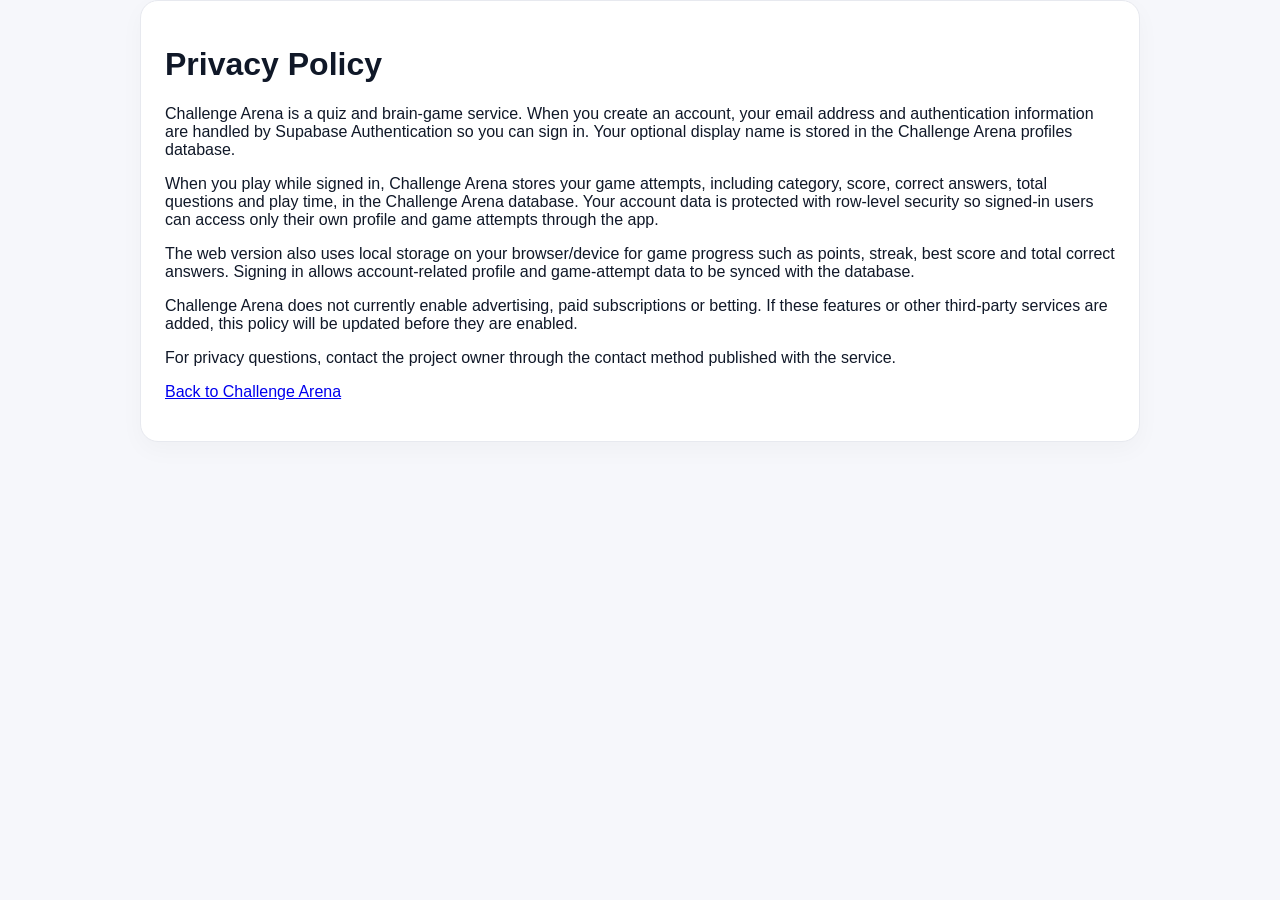
<file: privacy.html>
<!doctype html><html lang="en"><head><meta charset="utf-8"><meta name="viewport" content="width=device-width,initial-scale=1"><title>Challenge Arena Privacy Policy</title><link rel="stylesheet" href="style.css"></head><body><main class="leader"><h1>Privacy Policy</h1><p>Challenge Arena is a quiz and brain-game service. When you create an account, your email address and authentication information are handled by Supabase Authentication so you can sign in. Your optional display name is stored in the Challenge Arena profiles database.</p><p>When you play while signed in, Challenge Arena stores your game attempts, including category, score, correct answers, total questions and play time, in the Challenge Arena database. Your account data is protected with row-level security so signed-in users can access only their own profile and game attempts through the app.</p><p>The web version also uses local storage on your browser/device for game progress such as points, streak, best score and total correct answers. Signing in allows account-related profile and game-attempt data to be synced with the database.</p><p>Challenge Arena does not currently enable advertising, paid subscriptions or betting. If these features or other third-party services are added, this policy will be updated before they are enabled.</p><p>For privacy questions, contact the project owner through the contact method published with the service.</p><p><a href="./">Back to Challenge Arena</a></p></main></body></html>
</file>
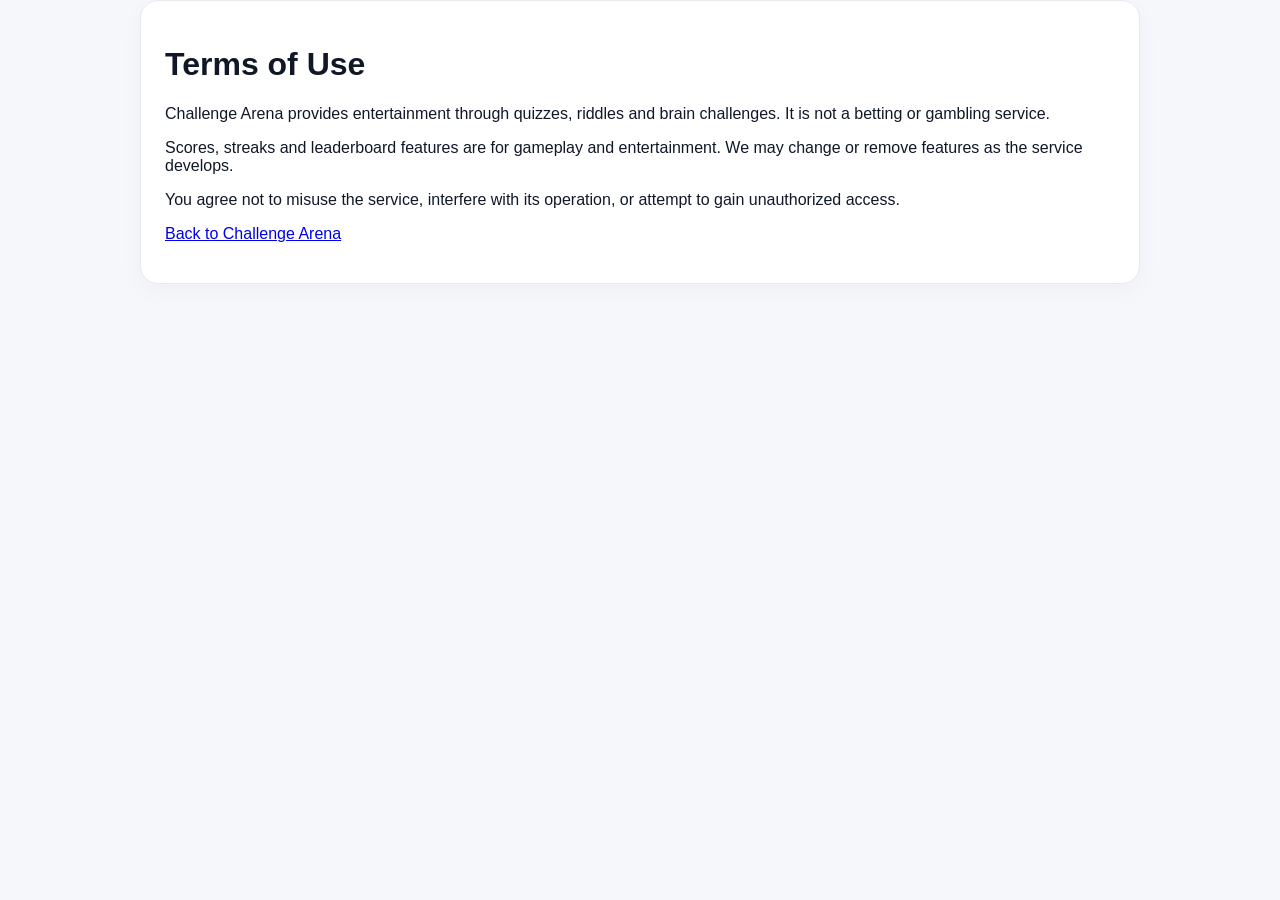
<file: terms.html>
<!doctype html><html lang="en"><head><meta charset="utf-8"><meta name="viewport" content="width=device-width,initial-scale=1"><title>Challenge Arena Terms</title><link rel="stylesheet" href="style.css"></head><body><main class="leader"><h1>Terms of Use</h1><p>Challenge Arena provides entertainment through quizzes, riddles and brain challenges. It is not a betting or gambling service.</p><p>Scores, streaks and leaderboard features are for gameplay and entertainment. We may change or remove features as the service develops.</p><p>You agree not to misuse the service, interfere with its operation, or attempt to gain unauthorized access.</p><p><a href="./">Back to Challenge Arena</a></p></main></body></html>
</file>
<file: style.css>
*{box-sizing:border-box}html{scroll-behavior:smooth}body{margin:0;background:#f6f7fb;color:#101828;font-family:Arial,sans-serif;min-width:320px;-webkit-text-size-adjust:100%}button,a{touch-action:manipulation}button{font:inherit}button{transition:transform .15s ease,box-shadow .15s ease,background-color .15s ease,border-color .15s ease}button:focus-visible,a:focus-visible{outline:3px solid #98a2b3;outline-offset:2px}header{min-height:70px;background:rgba(255,255,255,.96);border-bottom:1px solid #e7e9ef;display:flex;align-items:center;justify-content:space-between;padding:12px 7%;gap:12px;position:sticky;top:0;z-index:5;backdrop-filter:blur(12px)}.logo{font-size:21px;white-space:nowrap;letter-spacing:-.2px}.logo b{font-weight:800}header button{border:1px solid #ddd;background:#fff;border-radius:10px;padding:10px 15px;min-height:42px;cursor:pointer}header button:hover{border-color:#c7ccd6;box-shadow:0 4px 14px #10182812;transform:translateY(-1px)}main{overflow:hidden}.hero{max-width:900px;margin:auto;text-align:center;padding:70px 20px 45px}.badge{display:inline-flex;align-items:center;justify-content:center;font-size:12px;font-weight:800;letter-spacing:2px;background:#fff;border:1px solid #e5e7eb;border-radius:999px;padding:8px 12px;box-shadow:0 5px 18px #1018280b}.hero h1{font-size:52px;line-height:1.05;letter-spacing:-1.8px;margin:18px 0 14px}.hero p{font-size:18px;color:#667085;line-height:1.6;max-width:650px;margin:0 auto 25px}.start{border:0;border-radius:12px;padding:14px 22px;background:#111827;color:white;font-weight:700;cursor:pointer;min-height:46px;box-shadow:0 8px 20px #1018281c}.start:hover{transform:translateY(-1px);box-shadow:0 11px 25px #1018282a}.start:active{transform:translateY(0)}.stats{max-width:850px;margin:0 auto 55px;display:grid;grid-template-columns:repeat(3,1fr);background:#fff;border:1px solid #e7e9ef;border-radius:18px;padding:22px;box-shadow:0 10px 30px #1018280a}.stats div{text-align:center;padding:2px 10px}.stats div+div{border-left:1px solid #eef0f4}.stats b{display:block;font-size:25px}.stats span{color:#667085;font-size:13px}.arena-card{max-width:1000px;margin:0 auto 55px;padding:30px 25px;border-radius:22px;background:linear-gradient(135deg,#0f172a,#1e3a8a);color:#fff;box-shadow:0 16px 40px #0f172a22}.arena-card h2{font-size:32px;margin:12px 0 8px;letter-spacing:-.6px}.arena-card p{max-width:720px;color:#dbeafe;line-height:1.6}.arena-tag{font-size:12px;font-weight:800;letter-spacing:1.5px}.arena-pills{display:flex;gap:9px;flex-wrap:wrap;margin:18px 0 22px}.arena-pills span{background:#ffffff18;border:1px solid #ffffff2b;padding:8px 11px;border-radius:999px;font-size:13px}.arena-card .start{background:#fff;color:#111827;box-shadow:none}.section-title,.cards,.leader{max-width:1000px;margin-left:auto;margin-right:auto}.section-title{padding:0 20px;letter-spacing:-.4px}.cards{padding:10px 20px 55px;display:grid;grid-template-columns:repeat(4,1fr);gap:16px}.cards article{background:#fff;border:1px solid #e5e7eb;border-radius:17px;padding:22px;cursor:pointer;transition:transform .15s ease,box-shadow .15s ease,border-color .15s ease;min-height:150px;box-shadow:0 7px 22px #10182808}.cards article:hover{transform:translateY(-3px);border-color:#d5d9e2;box-shadow:0 13px 30px #10182812}.cards span{font-size:30px}.cards h3{margin:13px 0 7px}.cards p{color:#667085;margin:0;line-height:1.5}.leader{background:#fff;border:1px solid #e7e9ef;border-radius:18px;padding:24px;margin-bottom:50px;box-shadow:0 8px 24px #10182808}.leader h2{margin-top:0;letter-spacing:-.3px}.row{display:flex;justify-content:space-between;gap:12px;border-top:1px solid #eee;padding:14px 4px}.row span{color:#667085;text-align:right}.badges{color:#475467;line-height:2}.modal{position:fixed;inset:0;background:#000b;display:flex;align-items:center;justify-content:center;padding:14px;z-index:10}.hidden{display:none!important}.box{background:#fff;border-radius:20px;padding:30px;max-width:520px;width:100%;position:relative;max-height:90vh;overflow:auto;box-shadow:0 24px 80px #0005}.x{position:absolute;right:15px;top:10px;border:0;background:none;font-size:28px;z-index:3;min-width:42px;min-height:42px;cursor:pointer}.x:hover{background:#f2f4f7;border-radius:10px}.box input{width:100%;padding:13px;border:1px solid #ddd;border-radius:10px;margin:8px 0 12px;min-height:46px}.box input:focus{border-color:#98a2b3;outline:3px solid #98a2b333}.box>button:not(.x):not(.start){border:1px solid #ddd;background:#fff;border-radius:10px;padding:11px 15px;cursor:pointer;min-height:44px}.box>button:not(.x):not(.start):hover{background:#f8f9fb;border-color:#cfd4dc}.answer{display:block;width:100%;padding:13px;margin:9px 0;border:1px solid #ddd;border-radius:10px;background:#fff;text-align:left;cursor:pointer;min-height:48px}.answer:hover{background:#f2f4f7;border-color:#cfd4dc}.answer:disabled{cursor:default;opacity:.7}#feedback{margin-top:15px;font-weight:700;min-height:24px}#timer{font-weight:800;margin:8px 0}#nextBtn{margin-top:12px}.arena-box{background:#07111f;color:#fff;border-radius:22px;padding:14px;max-width:760px;width:100%;position:relative;box-shadow:0 25px 80px #0008}.arena-hud{display:flex;justify-content:space-around;padding:9px 35px 12px;font-size:14px;gap:7px}.arena-hud span{background:#ffffff10;border:1px solid #ffffff18;padding:8px 12px;border-radius:10px}.arena-hud b{color:#67e8f9}#arenaCanvasWrap{width:100%;overflow:hidden;border-radius:16px;border:1px solid #ffffff18;background:#07111f}#arenaCanvasWrap canvas{display:block;max-width:100%;touch-action:none}.arena-status{text-align:center;min-height:20px;margin:9px 0;color:#cbd5e1;font-size:13px}.arena-controls{text-align:center;margin-top:5px}.arena-controls button{width:52px;height:42px;margin:3px;border:1px solid #ffffff22;border-radius:11px;background:#ffffff10;color:#fff;font-size:19px;touch-action:none;cursor:pointer}.arena-controls button:hover{background:#ffffff18}.arena-controls button:active{background:#ffffff25;transform:scale(.97)}.arena-result{text-align:center;background:#ffffff10;border:1px solid #ffffff20;border-radius:12px;padding:13px;margin:7px 0}.arena-help{text-align:center;color:#94a3b8;font-size:11px;margin:8px 0 2px}footer{text-align:center;color:#667085;padding:30px;font-size:13px}footer a{color:inherit}footer a:hover{color:#101828}@media(max-width:750px){header{padding-left:max(15px,env(safe-area-inset-left));padding-right:max(15px,env(safe-area-inset-right))}.cards{grid-template-columns:repeat(2,1fr)}.hero h1{font-size:40px}.arena-card{margin-left:15px;margin-right:15px}.arena-hud{padding-left:5px;padding-right:5px}}@media(max-width:480px){.cards{grid-template-columns:1fr}.stats{margin:0 15px 45px;padding:17px 8px}.hero{padding:50px 15px 35px}.hero h1{font-size:34px;letter-spacing:-1px}.hero p{font-size:16px}header{padding-top:max(8px,env(safe-area-inset-top));padding-bottom:8px}.logo{font-size:18px}header>div:last-child{display:flex;gap:5px}header button{padding:8px 9px;font-size:12px}.arena-card{padding:25px 20px}.arena-card h2{font-size:27px}.arena-hud{font-size:12px}.arena-hud span{padding:7px 8px}.arena-controls button{width:48px;height:40px}.box{padding:25px 18px}.leader{margin-left:15px;margin-right:15px;padding:20px}.section-title{font-size:23px}.start{width:100%}.hero .start{width:auto;max-width:100%}}@media(prefers-reduced-motion:reduce){html{scroll-behavior:auto}button,.cards article{transition:none}}
</file>
